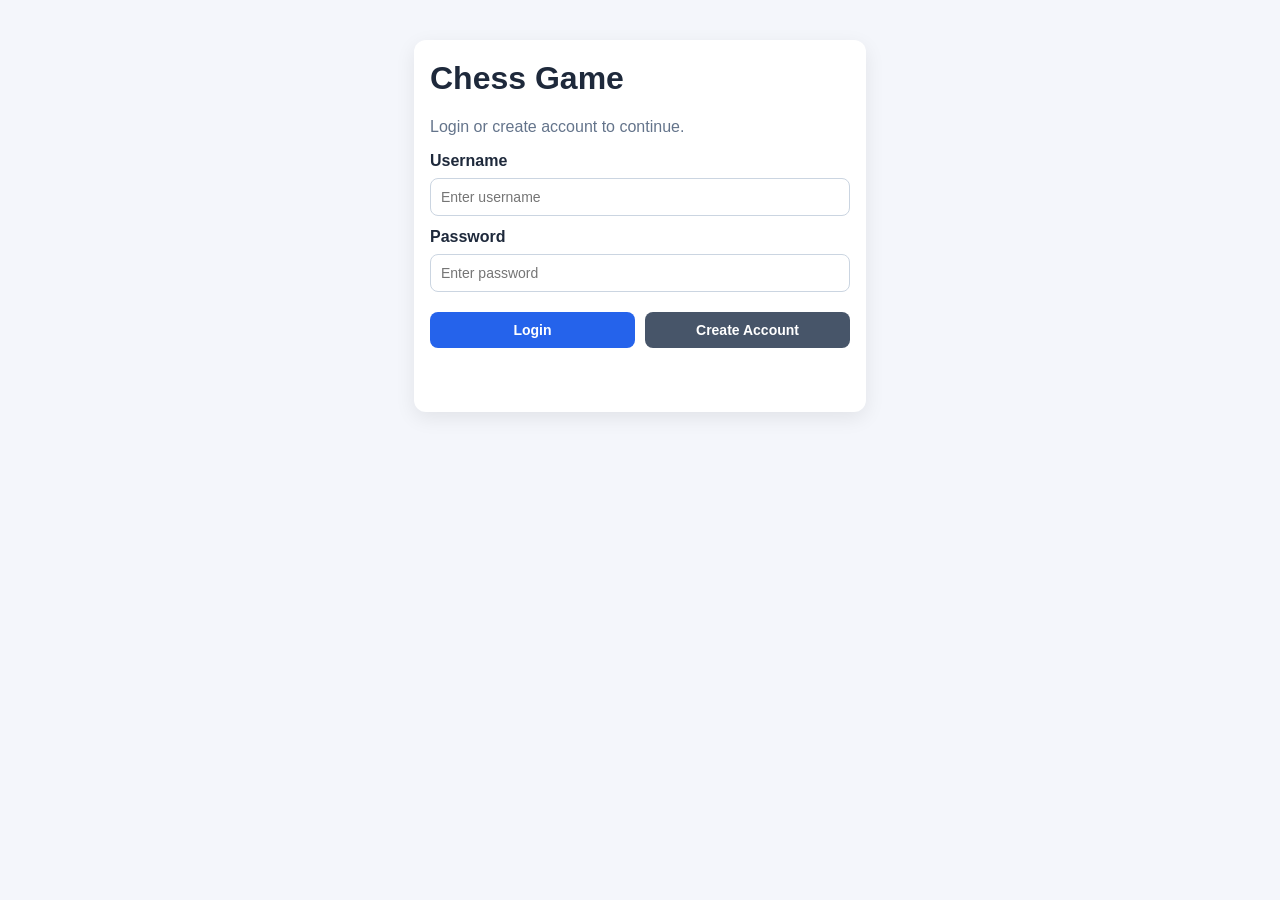
<file: index.html>
<!DOCTYPE html>
<html lang="en">
<head>
  <meta charset="UTF-8" />
  <meta name="viewport" content="width=device-width, initial-scale=1.0" />
  <title>Chess Login</title>
  <link rel="stylesheet" href="styles.css" />
</head>
<body data-page="login">
  <div class="container card">
    <h1>Chess Game</h1>
    <p class="muted">Login or create account to continue.</p>

    <label>Username</label>
    <input id="username" type="text" placeholder="Enter username" />

    <label>Password</label>
    <input id="password" type="password" placeholder="Enter password" />

    <div class="row">
      <button id="loginBtn">Login</button>
      <button id="signupBtn" class="secondary">Create Account</button>
    </div>
    <p id="message" class="message"></p>
  </div>
  <script src="script.js"></script>
</body>
</html>
</file>
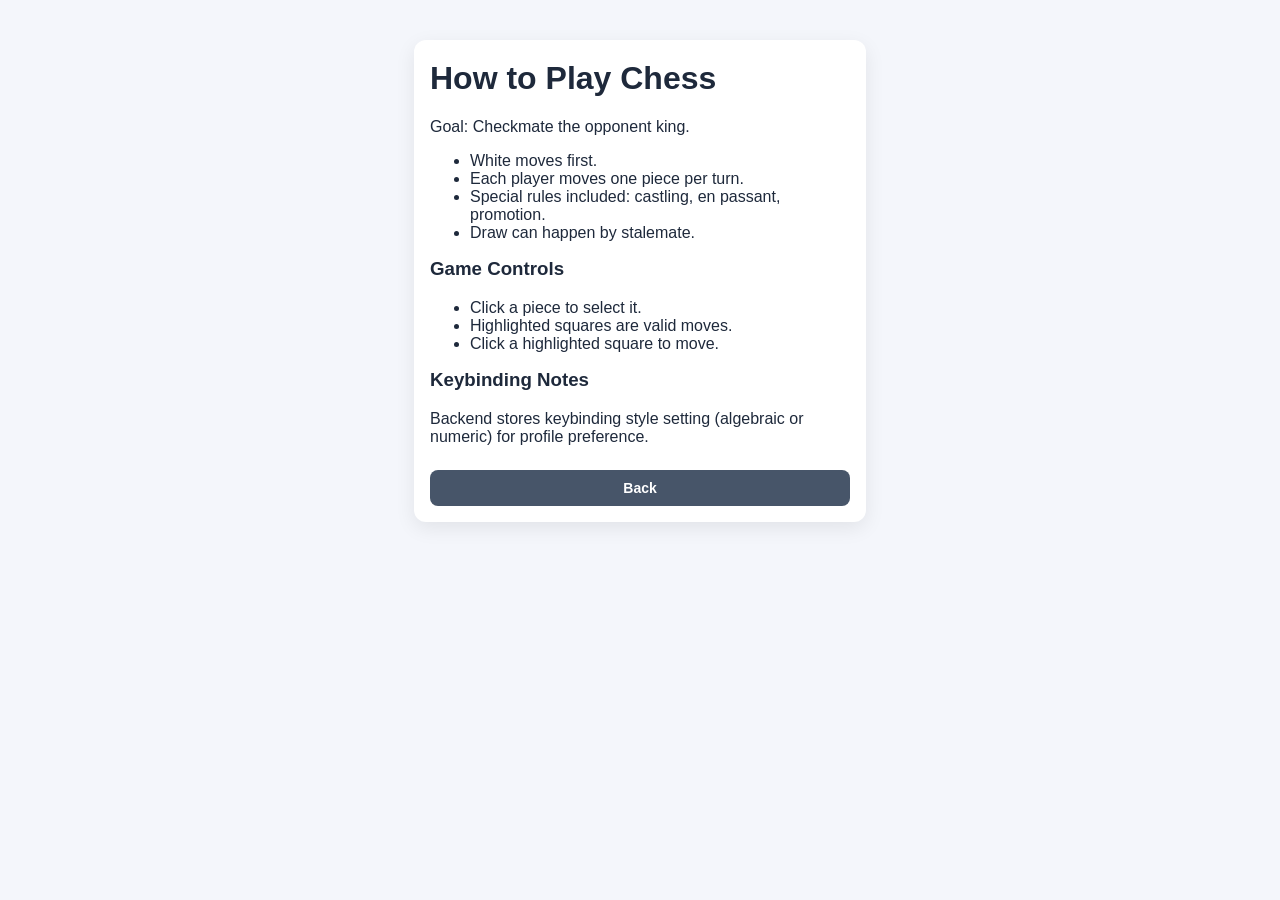
<file: instructions.html>
<!DOCTYPE html>
<html lang="en">
<head>
  <meta charset="UTF-8" />
  <meta name="viewport" content="width=device-width, initial-scale=1.0" />
  <title>Instructions</title>
  <link rel="stylesheet" href="styles.css" />
</head>
<body data-page="instructions">
  <div class="container card">
    <h1>How to Play Chess</h1>
    <p>Goal: Checkmate the opponent king.</p>
    <ul>
      <li>White moves first.</li>
      <li>Each player moves one piece per turn.</li>
      <li>Special rules included: castling, en passant, promotion.</li>
      <li>Draw can happen by stalemate.</li>
    </ul>

    <h3>Game Controls</h3>
    <ul>
      <li>Click a piece to select it.</li>
      <li>Highlighted squares are valid moves.</li>
      <li>Click a highlighted square to move.</li>
    </ul>

    <h3>Keybinding Notes</h3>
    <p>Backend stores keybinding style setting (algebraic or numeric) for profile preference.</p>

    <button id="backBtn" class="secondary">Back</button>
  </div>
  <script src="script.js"></script>
</body>
</html>
</file>
<file: styles.css>
body {
  margin: 0;
  font-family: Arial, sans-serif;
  background: #f4f6fb;
  color: #1e293b;
}

body.dark-mode {
  background: #0f172a;
  color: #e2e8f0;
}

.container {
  max-width: 420px;
  margin: 40px auto;
  padding: 16px;
}

.wide {
  max-width: 760px;
}

.card {
  background: #ffffff;
  border-radius: 12px;
  box-shadow: 0 6px 20px rgba(0, 0, 0, 0.08);
}

body.dark-mode .card,
body.dark-mode .card-lite {
  background: #1e293b;
  color: #e2e8f0;
}

h1, h3 {
  margin-top: 4px;
}

label {
  display: block;
  margin-top: 12px;
  font-weight: 600;
}

input, select, button {
  width: 100%;
  padding: 10px;
  margin-top: 8px;
  border: 1px solid #cbd5e1;
  border-radius: 8px;
  font-size: 14px;
  box-sizing: border-box;
}

button {
  border: none;
  cursor: pointer;
  background: #2563eb;
  color: white;
  font-weight: 600;
}

button:hover {
  opacity: 0.92;
}

.secondary {
  background: #475569;
}

.danger {
  background: #dc2626;
}

.row {
  display: flex;
  gap: 10px;
  margin-top: 12px;
}

.message {
  min-height: 22px;
  color: #b91c1c;
  margin-top: 10px;
}

.muted {
  color: #64748b;
}

.menu-grid {
  display: grid;
  gap: 10px;
  margin-top: 14px;
}

.stats-list {
  list-style: none;
  padding: 0;
  margin: 14px 0;
}

.stats-list li {
  padding: 8px 0;
  border-bottom: 1px solid #e2e8f0;
}

.board {
  display: grid;
  grid-template-columns: repeat(8, 1fr);
  width: 100%;
  max-width: 520px;
  margin: 16px auto;
  border: 2px solid #334155;
}

.game-layout {
  display: grid;
  grid-template-columns: 1fr 220px;
  gap: 12px;
  align-items: start;
}

.card-lite {
  border: 1px solid #cbd5e1;
  border-radius: 10px;
  padding: 10px;
  background: #ffffff;
}

.move-log ol {
  margin: 8px 0 0;
  padding-left: 18px;
  max-height: 430px;
  overflow-y: auto;
}

.move-log li {
  margin-bottom: 6px;
  font-size: 14px;
}

.square {
  aspect-ratio: 1 / 1;
  display: flex;
  align-items: center;
  justify-content: center;
  font-size: 34px;
  user-select: none;
}

.light {
  background: #f8fafc;
}

.dark {
  background: #93c5fd;
}

.selected {
  outline: 3px solid #f59e0b;
  outline-offset: -3px;
}

.valid {
  box-shadow: inset 0 0 0 4px rgba(22, 163, 74, 0.7);
}

.last-move {
  box-shadow: inset 0 0 0 4px rgba(168, 85, 247, 0.75);
}

@media (max-width: 820px) {
  .game-layout {
    grid-template-columns: 1fr;
  }
}
</file>
